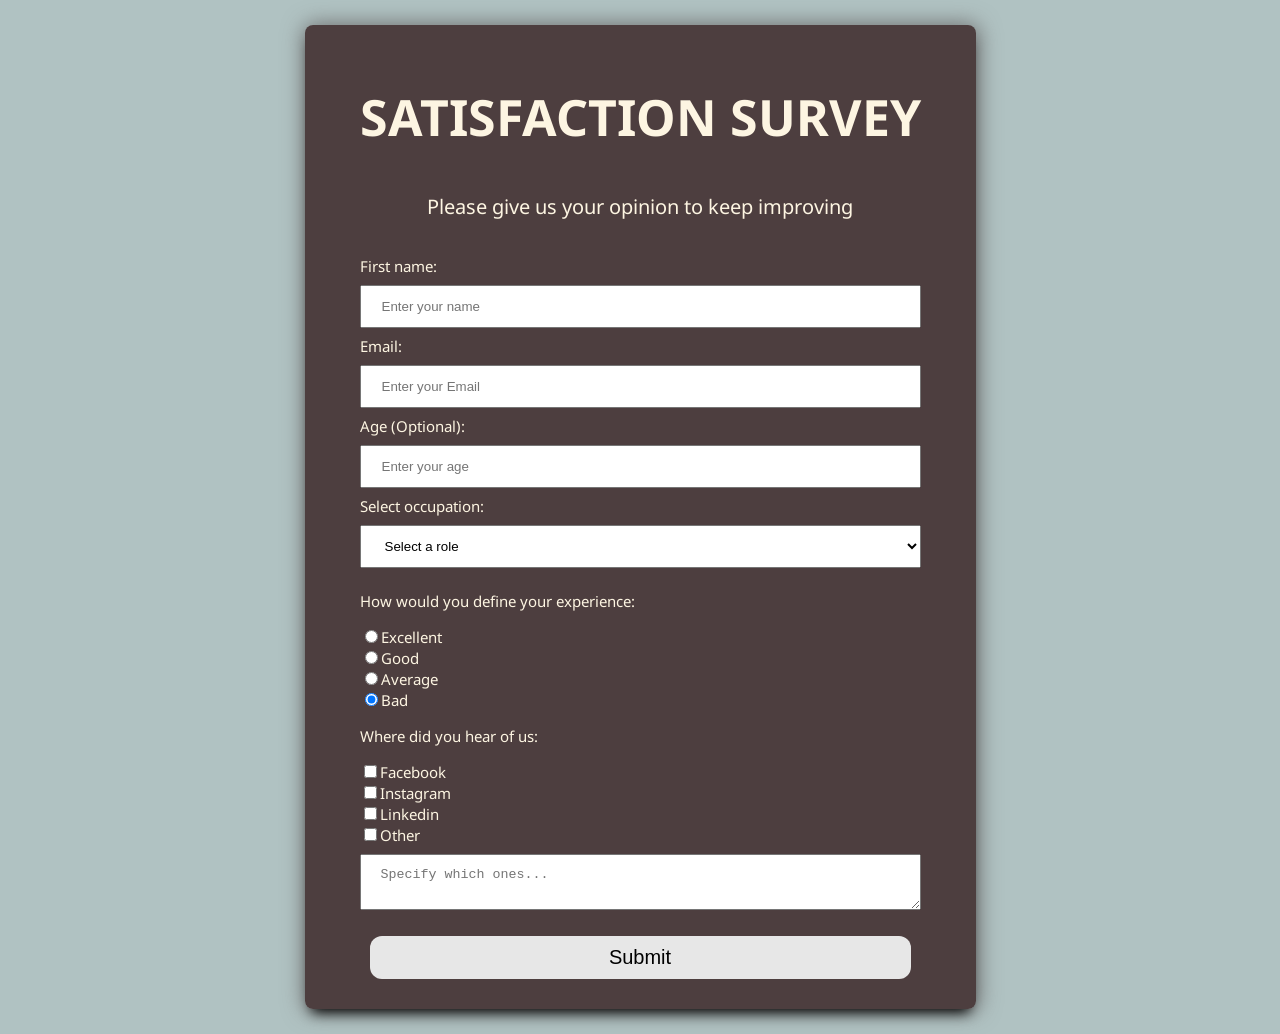
<file: Tribute/index.html>
<!DOCTYPE html>
<html lang="en" >
<head>
  <meta charset="UTF-8">
  <title>CodePen - Forms</title>
  <link rel="stylesheet" href="./style.css">

</head>
<body>
<!-- partial:index.partial.html -->
<main class="container">
  <article class="box">
    <h1 id="title">Satisfaction Survey</h1>
    <p id="description">Please give us your opinion to keep improving</p>
    <form id="survey-form">
      <label id="name-label" for="name" class="form-labels">
        First name:
      </label><br>
      <input type="text" id="name" name="name" class="input-area" placeholder="Enter your name" required />
      <label id="email-label" for="email" class="form-labels">
        Email:
      </label><br>
      <input type="email" id="email" name="email" class="input-area" placeholder="Enter your Email" required />
      <label id="number-label" for="email" class="form-labels">
        Age (Optional):
      </label><br>
      <input type="number" id="number" name="age" class="input-area" placeholder="Enter your age" min="10" max="99" />
      <label id="dropdown-label" for="role" class="form-labels">Select occupation:</label>
      <select id="dropdown" name="role" class="input-area" required>
        <option disabled selected value>Select a role</option>
        <option value="student">Student</option>
        <option value="developer">Developer</option>
        <option value="engineer">Engineer</option>
      </select>
      <p class="form-labels">How would you define your experience:</p>
      <div>
        <div class="checkbox">
          <label id="dropdown-label" for="role" class="form-labels"> <input type="radio" name="user-recommend" value="excellent" class="input-radio">Excellent</label>
        </div>
        <div class="checkbox">
          <label id="dropdown-label" for="role" class="form-labels"> <input type="radio" name="user-recommend" value="good" class="input-radio">Good</label>
        </div>
        <div class="checkbox">
          <label id="dropdown-label" for="role" class="form-labels"> <input type="radio" name="user-recommend" value="average" class="input-radio">Average</label>
        </div>
        <div class="checkbox">
          <label id="dropdown-label" for="role" class="form-labels"> <input type="radio" name="user-recommend" value="Bad" class="input-radio" checked>Bad</label>
        </div>
      </div>
      <p class="form-labels">Where did you hear of us:</p>
      <div>
        <div class="checkbox">
          <label id="dropdown-label" for="role" class="form-labels"> <input type="checkbox" name="user-recommend" value="definitely" class="input-radio">Facebook</label>
        </div>
        <div class="checkbox">
          <label id="dropdown-label" for="role" class="form-labels"> <input type="checkbox" name="user-recommend" value="definitely" class="input-radio">Instagram</label>
        </div>
        <div class="checkbox">
          <label id="dropdown-label" for="role" class="form-labels"> <input type="checkbox" name="user-recommend" value="definitely" class="input-radio">Linkedin</label>
        </div>
        <div class="checkbox">
          <label id="dropdown-label" for="role" class="form-labels"> <input type="checkbox" name="user-recommend" value="definitely" class="input-radio">Other</label>
        </div>
      </div>
      <textarea class="input-area" placeholder="Specify which ones..."></textarea>
      <div class="button">
        <button type="submit" id="submit">Submit</button>
      </div>
    </form>
  </article>
</main>
<!-- partial -->
  <script src='https://cdn.freecodecamp.org/testable-projects-fcc/v1/bundle.js'></script><script  src="./script.js"></script>

</body>
</html>
</file>
<file: Tribute/style.css>
@import url("https://fonts.googleapis.com/css2?family=Noto+Sans:wght@500&display=swap");
:root {
  --bgcolor: rgba(176, 194, 194, 1);
  --box-bgcolor: rgba(67, 48, 49, 0.9);
  --font-color: rgb(253, 245, 226);
}
html {
  background-color: var(--bgcolor);
  font-size: 10px;
}
body {
  font-family: "Noto Sans", sans-serif;
  font-size: 1rem;
  font-weight: 400;
  line-height: 1.4;
  margin: 0;
}

h1 {
  font-size: 5rem;
}
h2 {
}
.checkbox {
  flex-direction: row;
}
.input-radio {
  padding: 0 5px 0 0;
}
.input-area {
  width: 100%;
  padding: 12px 20px;
  margin: 8px 0;
  box-sizing: border-box;
}
.form-labels {
  color: var(--font-color);
  font-size: 1.5rem;
}
.container {
  display: flex; /* or inline-flex */
  align-items: center;
  justify-content: center;
  padding: 25px 10px 25px 10px;
}
.box {
  padding: 15px 55px 15px 55px;
  box-shadow: 0px 10px 13px -7px #000000, 1px 1px 21px 2px #6e6e6e;
  background: var(--box-bgcolor);
  border-radius: 8px;
}

#title {
  flex-wrap: wrap;
  text-align: center;
  color: var(--font-color);
  text-transform: uppercase;
}
#description {
  text-align: center;
  color: var(--font-color);
  font-size: 2rem;
  padding: 0 0 15px 0;
}
@media (max-width: 700px) {
  h1 {
    font-size: 3rem;
    line-height: 1.5;
  }
  #description {
    font-size: 1.2rem;
    line-height: 1.2;
  }
}
.button {
  padding: 15px 10px 15px 10px;
}
#submit {
  background-color: #e7e7e7; 
  color: black;
  font-size: 2rem;
  border: none;
  width: 100%;
  padding: 1rem;
  text-align: center;
  text-decoration: none;
  border-radius: 12px;
  cursor: pointer;
}
#submit:hover{
  
  box-shadow: 0 12px 16px 0 rgba(0,0,0,0.24), 0 17px 50px 0 rgba(0,0,0,0.19);
}
@media (max-width: 400px) {
  h1 {
    font-size: 2.5rem;
    line-height: 1.5;
  }
  #description {
    font-size: 1.1rem;
    line-height: 1;
  }
  .container {
    padding: 0 0 0 0;
  }
  .box {
    padding: 15px 30px 15px 30px;
    box-shadow: 0px 10px 13px -7px #000000, 1px 1px 21px 2px #6e6e6e;
    border-radius: 0;
  }
}
</file>
